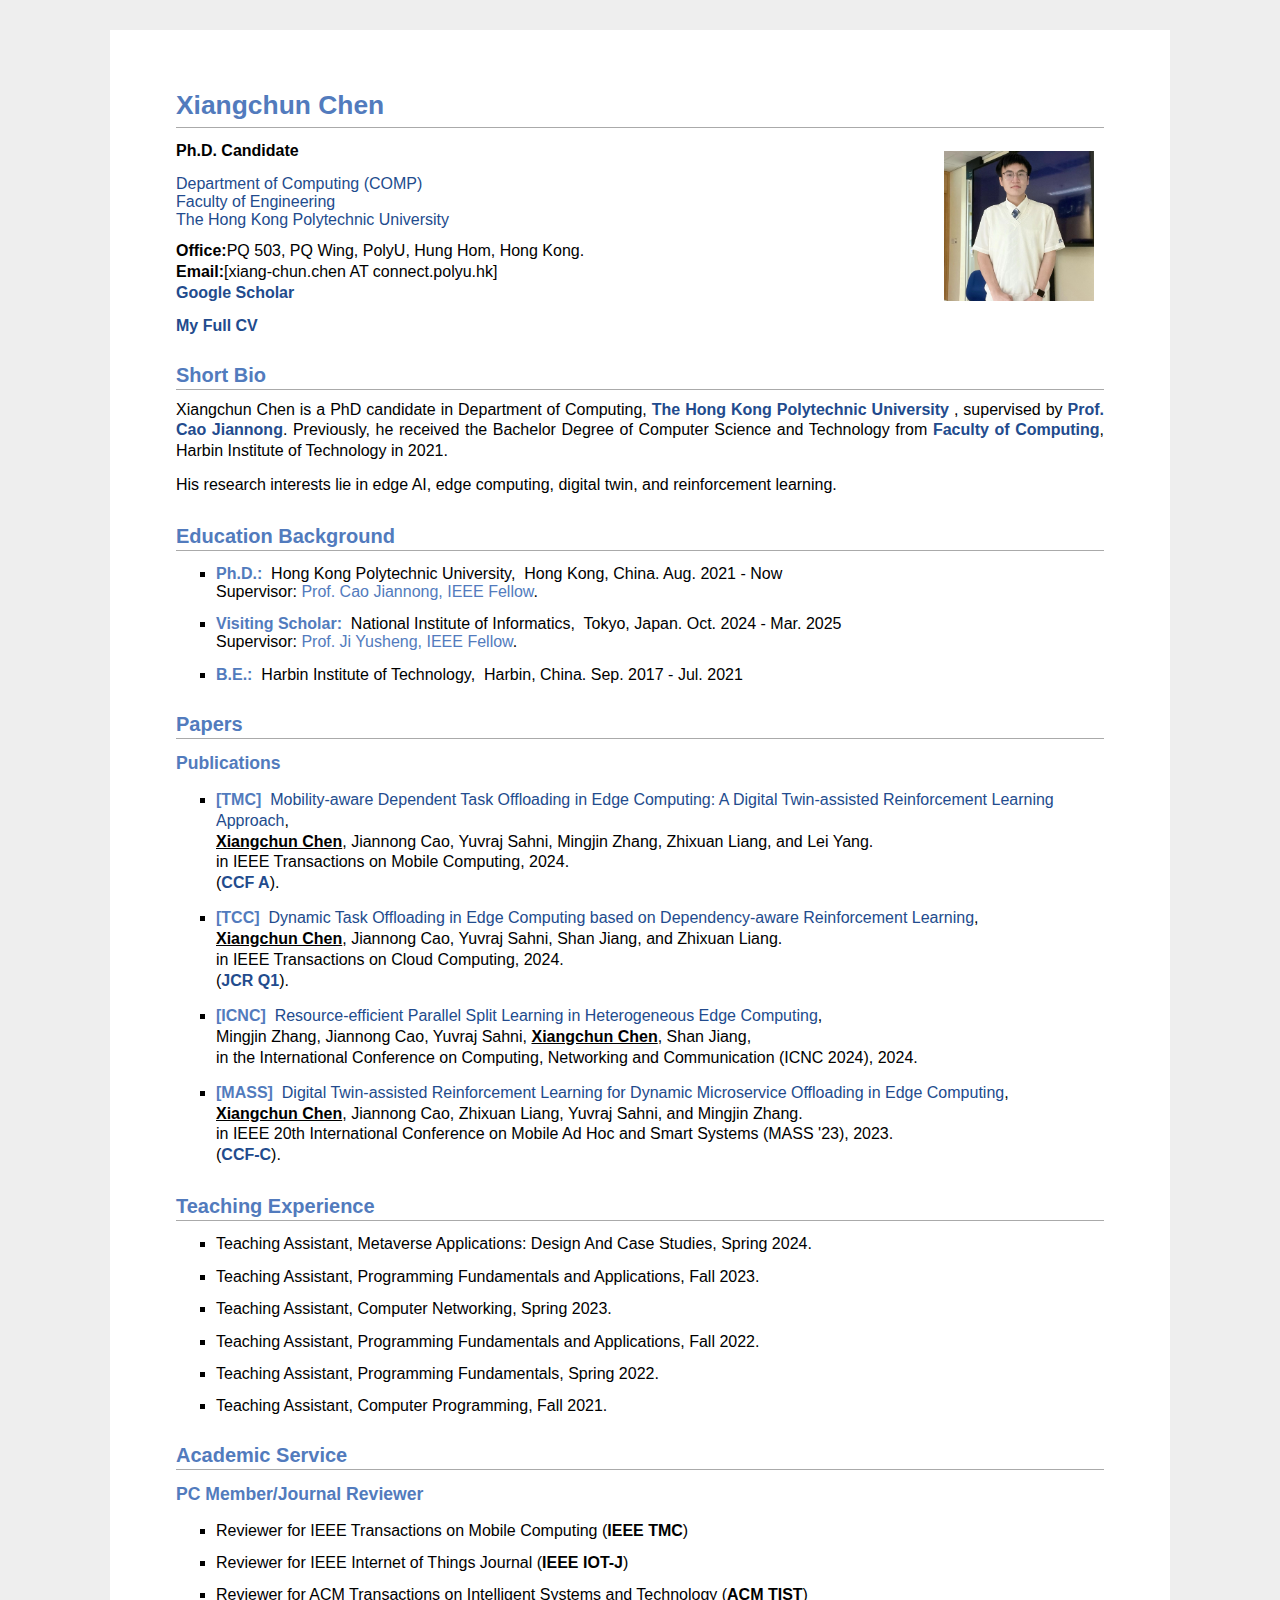
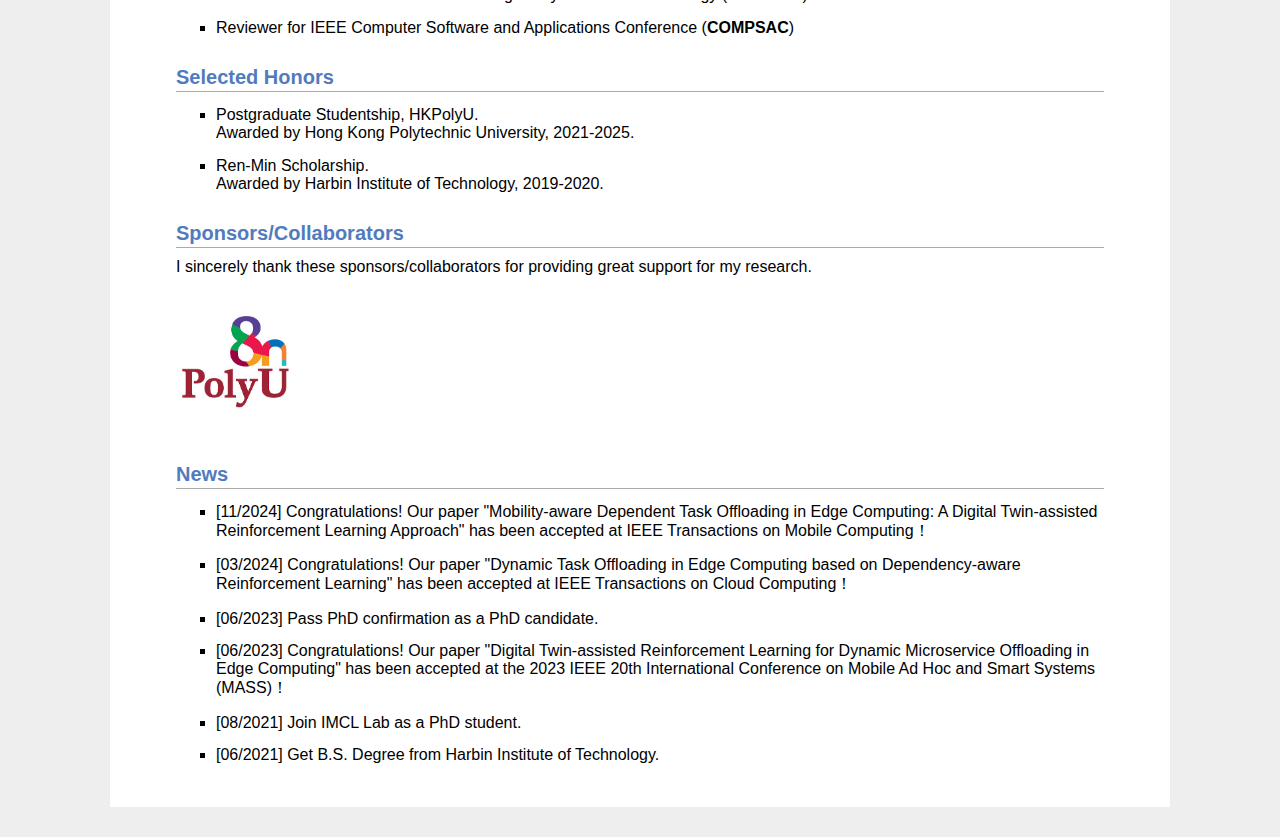
<file: index.html>
<!DOCTYPE html>

<head>
    <meta name="keywords" content="Xiangchun Chen, polyu, 香港理工大学, the hong kong polytechnic university, edge computing, federated learning">
    <!-- Global site tag (gtag.js) - Google Analytics -->
    <script async src="https://www.googletagmanager.com/gtag/js?id=UA-179394887-1"></script>
    <script>
    window.dataLayer = window.dataLayer || [];
    function gtag(){dataLayer.push(arguments);}
    gtag('js', new Date());
    
    gtag('config', 'UA-179394887-1');
    </script>
    
    <meta name="generator" content="jemdoc, see http://jemdoc.jaboc.net/" />
    <meta http-equiv="Content-Type" content="text/html;charset=utf-8" />
    <meta name="description" content="Xiangchun Chen">
    <meta name="author" content="Xiangchun Chen">
    <meta property="og:description" content="Xiangchun Chen">
    <link rel="stylesheet" href="./styles/jemdoc.css" type="text/css" />
    <title>Xiangchun Chen</title>
    <!-- MathJax -->
    <script type="text/javascript" src="https://cdn.mathjax.org/mathjax/latest/MathJax.js?config=TeX-AMS-MML_HTMLorMML">
    </script>
    <script type="text/x-mathjax-config">
        MathJax.Hub.Config({ TeX: { equationNumbers: { autoNumber: "AMS" } } });
    </script>
    <!-- End MathJax -->
</head>

<body>
    <div id="layout-content">
        <p><br /></p>
        <h1><b>Xiangchun Chen</b></h1>
        <p><img src="./imgs/xiangchunchen.jpg" width=150 align="right" offset="100px" style="padding:10px;" />
        <p><b>Ph.D. Candidate</b></p>

        <a href="https://www.comp.polyu.edu.hk/" target=&ldquo;blank&rdquo;>Department of Computing (COMP)</a><br />
        <a href="https://www.polyu.edu.hk/feng/" target=&ldquo;blank&rdquo;>Faculty of Engineering</a><br />
        <a href="https://www.polyu.edu.hk/web/en/home/index.html" target=&ldquo;blank&rdquo;>The Hong Kong Polytechnic University</a> <br /> 

        </p>
        <p><b>Office:</b>PQ 503, PQ Wing, PolyU, Hung Hom, Hong Kong.<br />
        <b>Email:</b>[xiang-chun.chen AT connect.polyu.hk]<br />
        <a href = "https://scholar.google.com.hk/citations?user=WtxyVYMAAAAJ&hl=zh-CN"><b>Google Scholar</b></a></p>
        <a href = ""><b>My Full CV</b></a></p>

            <h2>Short Bio</h2>
            <p align="justify"> Xiangchun Chen is a PhD candidate in Department of Computing, <a href = "https://www.polyu.edu.hk/"> <b> The Hong Kong Polytechnic University </b></a>,
                supervised by <a href = "http://www4.comp.polyu.edu.hk/~csjcao/"><b>Prof. Cao Jiannong</b></a>.
                Previously, he received the Bachelor Degree of Computer Science and Technology from
                <a href = "http://www.cs.hit.edu.cn/?q=node/201"><b>Faculty of Computing</b></a>, Harbin Institute of Technology in 2021.

        <p align="justify"> His research interests lie in edge AI, edge computing, digital twin, and reinforcement learning.</p>
            
        </p>
        
            <h2>Education Background</h2>
            <ul>
<!-- MathJax -->
                <P>
                <li>
                    <font style="color:#527bbd;"><b>Ph.D.:</b></font>&nbsp Hong Kong Polytechnic University,&nbsp Hong Kong, China. Aug. 2021 - Now <br>
                    Supervisor: <font style="color:#527bbd;">Prof. Cao Jiannong, IEEE Fellow</font>. <br>
                </p>

                <P>
                <li>
                    <font style="color:#527bbd;"><b>Visiting Scholar:</b></font>&nbsp National Institute of Informatics,&nbsp Tokyo, Japan. Oct. 2024 - Mar. 2025 <br>
                    Supervisor: <font style="color:#527bbd;">Prof. Ji Yusheng, IEEE Fellow</font>. <br>
                </p>

                <P>
                <li>
                    <font style="color:#527bbd;"><b>B.E.:</b></font>&nbsp Harbin Institute of Technology,&nbsp Harbin, China. Sep. 2017 - Jul. 2021 <br>
                </p>
            </ul>

            <h2>Papers</h2>
            <h3>Publications</h3>
            <ul>
                <li>
                    <p><font style="color:#527bbd;"><b>[TMC]</font></b>&nbsp <a href="https://ieeexplore.ieee.org/abstract/document/10767295" target=&ldquo;blank&rdquo;>
                        Mobility-aware Dependent Task Offloading in Edge Computing: A Digital Twin-assisted Reinforcement Learning Approach</a>, <br />
                        <u><b>Xiangchun Chen</b></u>, Jiannong Cao, Yuvraj Sahni, Mingjin Zhang, Zhixuan Liang, and Lei Yang. <br />
                        in IEEE Transactions on Mobile Computing, 2024.<br />
                        (<a href="https://www.letpub.com.cn/index.php?journalid=3403&page=journalapp&view=detail" target=&ldquo;blank&rdquo;><b>CCF A</b></a>).<br /> </p>
                </li>
            </ul>
            <ul>
                <li>
                    <p><font style="color:#527bbd;"><b>[TCC]</font></b>&nbsp <a href="https://ieeexplore.ieee.org/document/10480253
" target=&ldquo;blank&rdquo;>
                        Dynamic Task Offloading in Edge Computing based on Dependency-aware Reinforcement Learning</a>, <br />
                        <u><b>Xiangchun Chen</b></u>, Jiannong Cao, Yuvraj Sahni, Shan Jiang, and Zhixuan Liang. <br />
                        in IEEE Transactions on Cloud Computing, 2024.<br />
                        (<a href="https://www.letpub.com.cn/index.php?journalid=10347&page=journalapp&view=detail" target=&ldquo;blank&rdquo;><b>JCR Q1</b></a>).<br /> </p>
                </li>
            </ul>
            <ul>
                <li>
                    <p>
                        <font style="color:#527bbd;"><b>[ICNC]</b></font>&nbsp; <a href="http://www.conf-icnc.org/2024/papers/p794-zhang.pdf" target=&ldquo;blank&rdquo;>
                        Resource-efficient Parallel Split Learning in Heterogeneous Edge Computing</a>, <br />
                        Mingjin Zhang, Jiannong Cao, Yuvraj Sahni, <u><b>Xiangchun Chen</b></u>, Shan Jiang, <br />
                        in the International Conference on Computing, Networking and Communication (ICNC 2024), 2024. <br />
<!--                        (<a href="http://www.conf-icnc.org/2024/papers/p794-zhang.pdf" target=&ldquo;blank&rdquo;><b></b></a>).<br /> </p>-->
                    </p>
                </li>
            </ul>
            <ul>
                <li>
                    <p><font style="color:#527bbd;"><b>[MASS]</font></b>&nbsp <a href="https://doi.org/10.1109/MASS58611.2023.00012" target=&ldquo;blank&rdquo;>
                        Digital Twin-assisted Reinforcement Learning for Dynamic Microservice Offloading in Edge Computing</a>, <br />
                        <u><b>Xiangchun Chen</b></u>, Jiannong Cao, Zhixuan Liang, Yuvraj Sahni, and Mingjin Zhang. <br />
                        in IEEE 20th International Conference on Mobile Ad Hoc and Smart Systems (MASS '23), 2023.<br />
                        (<a href="https://www.ccf.org.cn/Academic_Evaluation/NIS/" target=&ldquo;blank&rdquo;><b>CCF-C</b></a>).<br /> </p>
                </li>
            </ul>



            <h2>Teaching Experience</h2>

            <ul>
                    <P>
                        <li>
                            Teaching Assistant, Metaverse Applications: Design And Case Studies, Spring 2024.

                    <P>
                    <P>
                        <li>
                            Teaching Assistant, Programming Fundamentals and Applications, Fall 2023.

                    <P>
                    <P>
                    <li>
                        Teaching Assistant, Computer Networking, Spring 2023.

                    <P>
                    <li>
                        Teaching Assistant, Programming Fundamentals and Applications, Fall 2022.

                    <P>
                    <li>
                    Teaching Assistant, Programming Fundamentals, Spring 2022.

                    <P>
                    <li>
                    Teaching Assistant, Computer Programming, Fall 2021.
                  </ul>
<!--            <h2>Work Experience</h2>-->

<!--            <ul>-->
<!--                <P>-->
<!--                    <li>-->
<!--                        Back-end Intern at Intelligent Service Department, Ant Financial. The main duty involves project “Alipay Exclusive Customer Service".-->
<!--            </ul>-->

            
<h2>Academic Service</h2> 

<h3>PC Member/Journal Reviewer</h3>
    <ul>
        <li>Reviewer for IEEE Transactions on Mobile Computing (<b>IEEE TMC</b>)</li>
    </ul>
    <ul>
        <li>Reviewer for IEEE Internet of Things Journal (<b>IEEE IOT-J</b>)</li>
    </ul>
    <ul>
        <li>Reviewer for ACM Transactions on Intelligent Systems and Technology (<b>ACM TIST</b>)</li>
    </ul>
    <ul>
        <li>Reviewer for IEEE Computer Software and Applications Conference (<b>COMPSAC</b>)</li>
    </ul>
<!--<h3>Membership</h3>-->

<h2>Selected Honors</h2>

<ul>

        <li>Postgraduate Studentship, HKPolyU.<br>
        Awarded by Hong Kong Polytechnic University, 2021-2025.
        </li>

        <li>Ren-Min Scholarship.<br>
        Awarded by Harbin Institute of Technology, 2019-2020.
        </li>
        
</ul>

 <h2>Sponsors/Collaborators</h2>
    I sincerely thank these sponsors/collaborators for providing great support for my research.
    <br>
    <br>
    <br>
    <img src="./imgs/polyu.jpg" height="100">&nbsp&nbsp&nbsp&nbsp&nbsp&nbsp&nbsp&nbsp
    <br>
    <br>

<h2>News</h2>
    <ul>
        <P>
        <li>
             [11/2024]  Congratulations! Our paper "Mobility-aware Dependent Task Offloading in Edge Computing: A Digital Twin-assisted Reinforcement Learning Approach" has been accepted at IEEE Transactions on Mobile Computing！
        </li>
        </P>
    </ul>
    <ul>
        <P>
        <li>
             [03/2024]  Congratulations! Our paper "Dynamic Task Offloading in Edge Computing based on Dependency-aware Reinforcement Learning" has been accepted at IEEE Transactions on Cloud Computing！
        </li>
        </P>
    </ul>
    <ul>
        <P>
        <li>
         [06/2023]  Pass PhD confirmation as a PhD candidate.
        </li>
        </P>
    </ul>
    <ul>
        <P>
        <li>
         [06/2023]  Congratulations! Our paper "Digital Twin-assisted Reinforcement Learning for Dynamic Microservice Offloading in Edge Computing" has been accepted at the 2023 IEEE 20th International Conference on Mobile Ad Hoc and Smart Systems (MASS)！
        </li>
        </P>
    </ul>
    <ul>
    <P>
    <li>
     [08/2021]  Join IMCL Lab as a PhD student.
    </li>
    </P>
    </ul>
    <ul>
        <P>
        <li>
     [06/2021]  Get B.S. Degree from Harbin Institute of Technology.
        </li>
        </P>
    </ul>


</div>

</body>

</html>
</file>
<file: styles/jemdoc.css>
/* Default css file for jemdoc. */

table#tlayout {
    border: none;
    border-collapse: separate;
    background: white;
}
/*
body {
	background: white;
	padding-bottom: 8px;
	margin: 0;
}
*/
html {
  background-color: #eeeeee; 
}

body { 
  font-family: Georgia, Helvetica, Arial, Verdana, san-serif, Times;
  color: #000;
  background-color: #ffffff; 
  text-align:left; /* for IE */
  margin-top: 30px; 
  margin-bottom: 30px;
  margin-left: auto;
  margin-right: auto;
  padding-left:  50px;
  padding-right: 50px;
  padding-top: 10px;
  padding-bottom: 30px;
  max-width: 960px;
}

#layout-menu {
	background: #f6f6f6;
	border: 1px solid #dddddd;
	padding-top: 0.5em;
	padding-left: 8px;
	padding-right: 8px;
	font-size: 1.0em;
	width: auto;
	white-space: nowrap;
    text-align: left;
    vertical-align: top;
}

#layout-menu td {
	background: #f4f4f4;
    vertical-align: top;
}

#layout-content {
	padding-top: 0.0em;
	padding-left: 1.0em;
	padding-right: 1.0em;
    border: none;
    background: white;
    text-align: left;
    vertical-align: top;
}

#layout-menu a {
	line-height: 1.5em;
	margin-left: 0.5em;
}

tt {
    background: #ffffdd;
}

pre, tt {
	font-size: 90%;
	font-family: monaco, monospace;
}

a, a > tt {
	color: #224b8d;
	text-decoration: none;
}

a:hover {
	border-bottom: 1px gray dotted;
}

#layout-menu a.current:link, #layout-menu a.current:visited {
	color: #022b6d;
	border-bottom: 1px gray solid;
}
#layout-menu a:link, #layout-menu a:visited, #layout-menu a:hover {
	color: #527bbd;
	text-decoration: none;
}
#layout-menu a:hover {
	text-decoration: none;
}

div.menu-category {
	border-bottom: 1px solid gray;
	margin-top: 0.8em;
	padding-top: 0.2em;
	padding-bottom: 0.1em;
	font-weight: bold;
}

div.menu-item {
	padding-left: 16px;
	text-indent: -16px;
}

div#toptitle {
	padding-bottom: 0.2em;
	margin-bottom: 1.5em;
	/*border-bottom: 3px double gray;*/
}

/* Reduce space if we begin the page with a title. */
div#toptitle + h2, div#toptitle + h3 {
	margin-top: 0em;
}

div#subtitle {
	margin-top: 0.0em;
	margin-bottom: 0.0em;
	padding-top: 0em;
	padding-bottom: 0.1em;
}

em {
	font-style: italic;
}

strong {
	font-weight: bold;
}


h1, h2, h3 {
	color: #527bbd;
	margin-top: 0.7em;
	margin-bottom: 0.5em;
	padding-bottom: 0.2em;
	line-height: 1.0;
	padding-top: 0.5em;
	border-bottom: 1px solid #aaaaaa;
}

h1 {
	font-size: 165%;
	padding-bottom: 0.3em;
}

h2 {
	padding-top: 0.8em;
	font-size: 125%;
}

h2 + h3 {
    padding-top: 0.2em;
}

h3 {
	font-size: 110%;
	border-bottom: none;
}

p {
	margin-top: 0.0em;
	margin-bottom: 0.8em;
	padding: 0;
	line-height: 1.3;
}

pre {
	padding: 0;
	margin: 0;
}

div#footer {
	font-size: small;
	border-top: 1px solid #c0c0c0;
	padding-top: 0.1em;
	margin-top: 4.0em;
	color: #c0c0c0;
}

div#footer a {
	color: #80a0b0;
}

div#footer-text {
	float: left;
	padding-bottom: 8px;
}

ul, ol, dl {
	margin-top: 0.2em;
	padding-top: 0;
	margin-bottom: 0.8em;
}

dt {
	margin-top: 0.5em;
	margin-bottom: 0;
}

dl {
	margin-left: 20px;
}

dd {
	color: #222222;
}

dd > *:first-child {
	margin-top: 0;
}

ul {
	list-style-position: outside;
	list-style-type: square;
}

p + ul, p + ol {
	margin-top: -0.5em;
}

li {
	margin-top:0.9em;
}

ol {
	list-style-position: outside;
	list-style-type: decimal;
}

li p, dd p {
	margin-bottom: 0.3em;
}


ol ol {
	list-style-type: lower-alpha;
}

ol ol ol {
	list-style-type: lower-roman;
}

p + div.codeblock {
	margin-top: -0.6em;
}

div.codeblock, div.infoblock {
	margin-right: 0%;
	margin-top: 1.2em;
	margin-bottom: 1.3em;
}

div.blocktitle {
	font-weight: bold;
	color: #cd7b62;
	margin-top: 1.2em;
	margin-bottom: 0.1em;
}

div.blockcontent {
	border: 1px solid silver;
	padding: 0.3em 0.5em;
}

div.infoblock > div.blockcontent {
	background: #ffffee;
}

div.blockcontent p + ul, div.blockcontent p + ol {
	margin-top: 0.4em;
}

div.infoblock p {
	margin-bottom: 0em;
}

div.infoblock li p, div.infoblock dd p {
	margin-bottom: 0.5em;
}

div.infoblock p + p {
	margin-top: 0.8em;
}

div.codeblock > div.blockcontent {
	background: #f6f6f6;
}

span.pycommand {
	color: #000070;
}

span.statement {
	color: #008800;
}
span.builtin {
	color: #000088;
}
span.special {
	color: #990000;
}
span.operator {
	color: #880000;
}
span.error {
	color: #aa0000;
}
span.comment, span.comment > *, span.string, span.string > * {
	color: #606060;
}

@media print {
	#layout-menu { display: none; }
}

#fwtitle {
	margin: 2px;
}

#fwtitle #toptitle {
	padding-left: 0.5em;
	margin-bottom: 0.5em;
}

#layout-content h1:first-child, #layout-content h2:first-child, #layout-content h3:first-child {
	margin-top: -0.7em;
}

div#toptitle h1, #layout-content div#toptitle h1 {
	margin-bottom: 0.0em;
	padding-bottom: 0.1em;
	padding-top: 0;
	margin-top: 0.5em;
	border-bottom: none;
}

img.eq {
	padding: 0;
	padding-left: 0.1em;
	padding-right: 0.1em;
	margin: 0;
}

img.eqwl {
	padding-left: 2em;
	padding-top: 0.6em;
	padding-bottom: 0.2em;
	margin: 0;
}

table + table {
    margin-top: 1em;
}

tr.heading {
    font-weight: bold;
    border-bottom: 2px solid black;
}

img {
    border: none;
}

table.imgtable, table.imgtable td {
    border: none;
    text-align: left;
}
</file>
